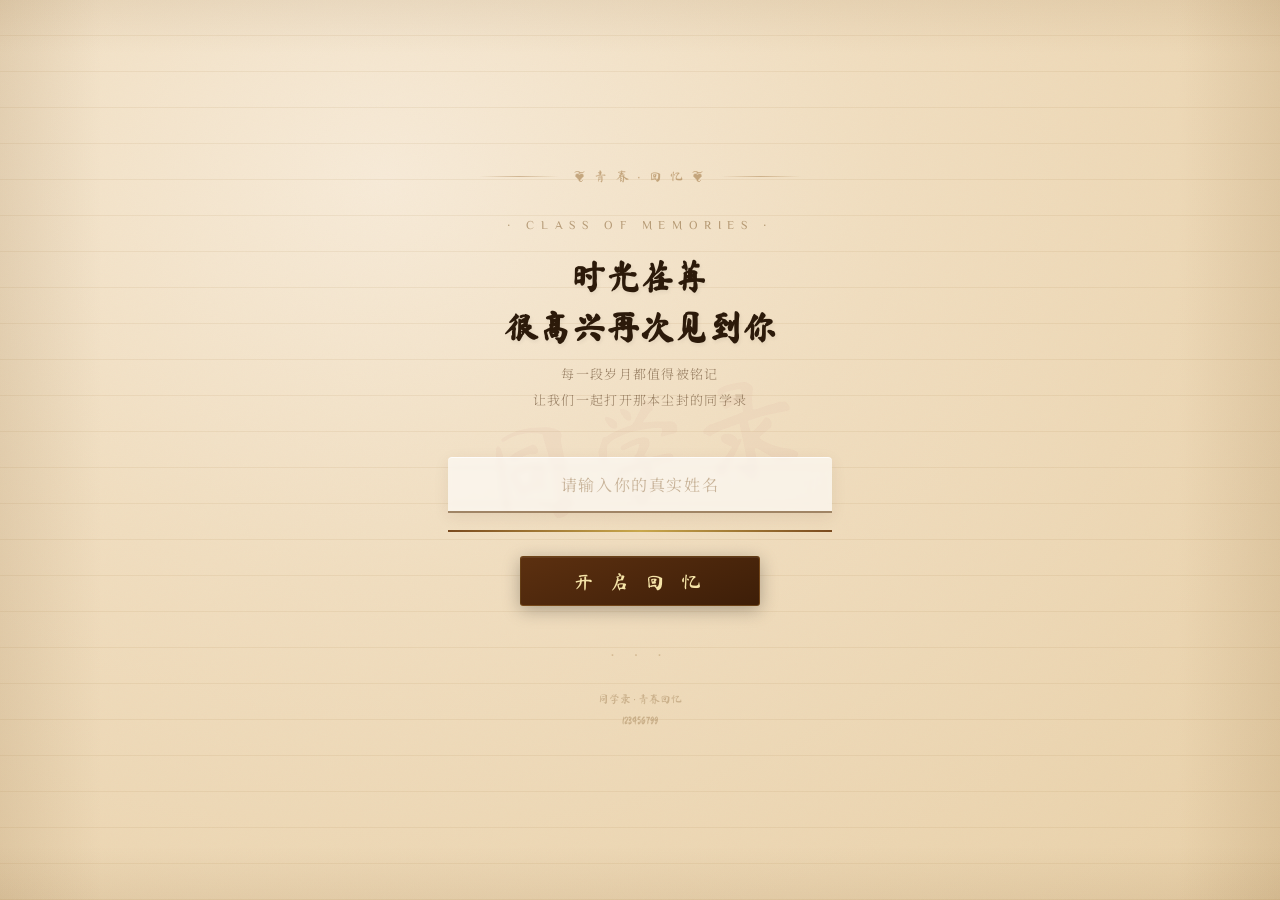
<file: index.html>
<!DOCTYPE html>
<html lang="zh-CN">
<head>
<meta charset="UTF-8">
<meta name="viewport" content="width=device-width, initial-scale=1.0">
<title>同学录 · 青春回忆</title>
<!--
  ┌─────────────────────────────────────────────────────┐
  │  Layer 结构说明                                       │
  │  Layer 1: #background-layer   暗色木质纹理背景         │
  │  Layer 2: #sticker-layer      无（首页不用贴纸层）      │
  │  Layer 3: #book-wrap          书本 3D 动画            │
  │           #page-wrap          登录表单                │
  │  Layer 4: #overlay-layer      萤火虫漂浮效果           │
  └─────────────────────────────────────────────────────┘
-->
<link rel="stylesheet" href="assets/css/common.css">
<style>
  /* ── 首页专属样式 ── */
  html, body { overflow: hidden; height: 100%; }

  /* ── Layer 1: 暗色背景 ── */
  #background-layer {
    position: fixed; inset: 0;
    z-index: 0;
    background:
      repeating-linear-gradient(92deg, transparent 0px, transparent 3px, rgba(0,0,0,0.07) 3px, rgba(0,0,0,0.07) 4px),
      repeating-linear-gradient(180deg, transparent 0px, transparent 60px, rgba(0,0,0,0.03) 60px, rgba(0,0,0,0.03) 61px),
      linear-gradient(160deg, #2a1506 0%, #1a0e04 20%, #2e1a08 35%, #180c03 50%, #2c1808 65%, #1e1005 80%, #251408 100%);
    pointer-events: none;
  }
  /* 烛光呼吸 */
  #background-layer::after {
    content: '';
    position: absolute; inset: 0;
    background: radial-gradient(ellipse at 50% 45%, rgba(120,70,20,0.14) 0%, transparent 65%);
    animation: candleBreath 4s ease-in-out infinite alternate;
  }
  @keyframes candleBreath {
    0%   { opacity: 0.4; }
    50%  { opacity: 0.8; }
    100% { opacity: 0.5; }
  }

  /* ── Layer 2: 贴纸层（首页留空，后续可加入装饰贴纸） ── */
  #sticker-layer {
    position: absolute; inset: 0;
    z-index: 1;             /* 高于背景伪元素，低于内容层 */
    pointer-events: none;
    overflow: visible;
  }
  /* 示例贴纸放置位置（注释标记，后续手动添加）：
     右上角装饰: position: absolute; top: 60px; right: 40px;
     左下角装饰: position: absolute; bottom: 80px; left: 30px;
  */

  /* ── Layer 3: 书本动画 + 登录表单 ── */
  #book-wrap {
    position: fixed; inset: 0;
    display: flex; align-items: center; justify-content: center;
    z-index: 20;
    perspective: 1500px; perspective-origin: 50% 50%;
    transition: opacity 0.7s ease;
  }
  #book-wrap.fadeout { opacity: 0; pointer-events: none; }

  #book-scene {
    transform-style: preserve-3d;
    transform: scale(0.5) translateY(40px);
    transition: transform 2.2s cubic-bezier(0.22, 0.1, 0.36, 1);
  }
  #book-scene.settled {
    transform: scale(1.4) translateY(0);
    animation: gentleFloat 3.5s ease-in-out infinite 2.2s;
  }
  @keyframes gentleFloat {
    0%, 100% { transform: scale(1.4) translateY(0px); }
    50%       { transform: scale(1.4) translateY(-6px); }
  }

  #book { position: relative; width: 240px; height: 320px; transform-style: preserve-3d; }

  .book-inner-page {
    position: absolute; inset: 0; border-radius: 2px 8px 8px 2px;
    overflow: hidden; z-index: 1; display: none;
    background:
      url("data:image/svg+xml,%3Csvg xmlns='http://www.w3.org/2000/svg' width='300' height='300'%3E%3Cfilter id='f'%3E%3CfeTurbulence type='fractalNoise' baseFrequency='0.9' numOctaves='4' stitchTiles='stitch'/%3E%3CfeColorMatrix type='matrix' values='0 0 0 0 0.75 0 0 0 0 0.63 0 0 0 0 0.42 0 0 0 0.06 0'/%3E%3C/filter%3E%3Crect width='300' height='300' filter='url(%23f)'/%3E%3C/svg%3E"),
      radial-gradient(ellipse at 30% 20%, #f7ead8 0%, #f0ddbf 40%, #e8d0a8 100%);
    box-shadow: inset 6px 0 18px rgba(0,0,0,0.35), inset -2px 0 8px rgba(100,60,10,0.15);
  }
  .book-inner-page::after {
    content: ''; position: absolute; inset: 0;
    background: repeating-linear-gradient(to bottom, transparent 0px, transparent 19px, rgba(160,120,60,0.2) 19px, rgba(160,120,60,0.2) 20px);
  }

  .book-cover {
    position: absolute; inset: 0; border-radius: 2px 8px 8px 2px; z-index: 2;
    transform-origin: left center; transform-style: flat;
    backface-visibility: hidden; -webkit-backface-visibility: hidden;
    transition: transform 2.2s cubic-bezier(0.15, 0.85, 0.25, 1.0), box-shadow 0.3s ease;
    background:
      url("data:image/svg+xml,%3Csvg xmlns='http://www.w3.org/2000/svg' width='200' height='200'%3E%3Cfilter id='n'%3E%3CfeTurbulence type='fractalNoise' baseFrequency='0.75' numOctaves='4' stitchTiles='stitch'/%3E%3CfeColorMatrix type='saturate' values='0'/%3E%3C/filter%3E%3Crect width='200' height='200' filter='url(%23n)' opacity='0.07'/%3E%3C/svg%3E"),
      linear-gradient(160deg, #6b3a18 0%, #4a2208 15%, #5c2e10 30%, #3d1a06 45%, #562a0e 60%, #402010 75%, #5a2c10 90%, #3a1808 100%);
    box-shadow:
      inset 3px 0 8px rgba(0,0,0,0.5),
      inset -2px 0 6px rgba(100,55,15,0.3),
      inset 0 3px 8px rgba(0,0,0,0.3),
      inset 0 -3px 8px rgba(0,0,0,0.4),
      6px 12px 50px rgba(0,0,0,0.75),
      2px 4px 16px rgba(0,0,0,0.5);
  }
  #book.open .book-cover {
    transform: rotateY(-162deg);
    box-shadow: inset 3px 0 8px rgba(0,0,0,0.5), inset -2px 0 6px rgba(100,55,15,0.3);
  }

  .cover-light-sweep {
    position: absolute; inset: 0; border-radius: 2px 8px 8px 2px;
    z-index: 5; pointer-events: none;
    background: linear-gradient(120deg, transparent 0%, rgba(255,220,120,0) 30%, rgba(255,220,120,0.15) 50%, rgba(255,220,120,0) 70%, transparent 100%);
    background-size: 300% 100%; background-position: 100% 0;
    opacity: 0; transition: opacity 0.5s ease;
  }
  #book.open .cover-light-sweep { opacity: 1; animation: lightSweep 2.2s ease-out forwards; }
  @keyframes lightSweep { 0% { background-position: 100% 0; } 100% { background-position: -100% 0; } }

  .book-cover::before {
    content: ''; position: absolute; left: 20px; top: 0; bottom: 0; width: 1px;
    background: linear-gradient(to bottom, transparent 0%, rgba(0,0,0,0.5) 15%, rgba(0,0,0,0.45) 85%, transparent 100%);
    z-index: 3;
  }

  .cover-border {
    position: absolute; inset: 12px 12px 12px 26px;
    border: 2px solid rgba(180,130,50,0.3); border-radius: 2px; pointer-events: none; z-index: 2;
  }
  .cover-border::before { content: ''; position: absolute; inset: 4px; border: 1px solid rgba(180,130,50,0.15); border-radius: 1px; }
  .cover-border::after  { content: '❧'; position: absolute; bottom: -10px; right: -10px; color: rgba(180,130,50,0.28); font-size: 18px; transform: rotate(90deg); }

  .spine-knot {
    position: absolute; left: 0; width: 23px; height: 9px; transform: translateY(-50%);
    pointer-events: none; z-index: 3;
    background: linear-gradient(to bottom, rgba(255,255,255,0.16) 0%, rgba(200,130,50,0.1) 20%, rgba(60,20,5,0.14) 40%, rgba(0,0,0,0.36) 58%, rgba(0,0,0,0.5) 72%, rgba(255,255,255,0.04) 100%);
    border-top: 1px solid rgba(255,255,255,0.22); border-bottom: 1px solid rgba(0,0,0,0.62);
  }

  .corner-brass { position: absolute; width: 34px; height: 34px; z-index: 3; pointer-events: none; }
  .corner-brass::before {
    content: ''; position: absolute; right: 0; top: 0; bottom: 0; width: 8px; border-radius: 0 2px 2px 0;
    background: linear-gradient(to left, rgba(80,50,5,0.2) 0%, #faf3b0 8%, #e8c838 22%, #b08820 42%, #d4ad38 55%, #f0dc60 64%, #a87c1c 78%, #c9a840 90%, rgba(180,130,30,0.6) 100%);
    box-shadow: inset -2px 0 3px rgba(255,255,255,0.4), 2px 0 5px rgba(0,0,0,0.55), 0 0 0 1px rgba(0,0,0,0.25);
  }
  .corner-brass::after {
    content: ''; position: absolute; right: 0; left: 0; height: 8px;
    background: linear-gradient(to bottom, rgba(80,50,5,0.2) 0%, #faf3b0 8%, #e8c838 22%, #b08820 42%, #d4ad38 55%, #f0dc60 64%, #a87c1c 78%, #c9a840 90%, rgba(180,130,30,0.6) 100%);
    box-shadow: inset 0 -2px 3px rgba(255,255,255,0.4), 0 2px 5px rgba(0,0,0,0.55), 0 0 0 1px rgba(0,0,0,0.25);
  }
  .corner-brass.tr { top: 0; right: 0; }
  .corner-brass.br { bottom: 0; right: 0; }
  .corner-brass.br::after { bottom: 0; border-radius: 0 0 2px 0; }

  .book-nameplate {
    position: absolute; top: 50%; left: 50%; transform: translate(-44%, -50%);
    padding: 22px 22px 16px; z-index: 2; text-align: center; min-width: 136px;
    background: rgba(0,0,0,0.2); border: 2px dashed rgba(185,138,55,0.5);
    box-shadow:
      inset 0 2px 10px rgba(0,0,0,0.5),
      inset 0 -2px 6px rgba(0,0,0,0.28),
      0 0 0 1px rgba(0,0,0,0.7),
      0 0 0 5px rgba(32,14,3,0.95),
      0 0 0 6px rgba(185,138,55,0.28),
      0 3px 12px rgba(0,0,0,0.45);
  }
  .book-title .main {
    font-family: 'Ma Shan Zheng', cursive; font-size: 46px; letter-spacing: 0.15em; line-height: 1;
    background: linear-gradient(180deg, #f5e4a8 0%, #c9a84c 40%, #e8c96a 55%, #9a7020 70%, #c9a84c 85%, #f5e4a8 100%);
    -webkit-background-clip: text; -webkit-text-fill-color: transparent; background-clip: text;
    filter: drop-shadow(0 1px 3px rgba(0,0,0,0.65)); display: block; position: relative;
  }
  .book-title .main::after {
    content: '同学录'; position: absolute; top: 0; left: 0; right: 0; bottom: 0;
    background: linear-gradient(105deg, transparent 35%, rgba(255,240,180,0.4) 45%, rgba(255,255,255,0.55) 50%, rgba(255,240,180,0.4) 55%, transparent 65%);
    background-size: 250% 100%; -webkit-background-clip: text; -webkit-text-fill-color: transparent; background-clip: text;
    animation: shimmerGold 4s ease-in-out infinite 2.5s;
    font-family: 'Ma Shan Zheng', cursive; font-size: 46px; letter-spacing: 0.15em; line-height: 1;
  }
  @keyframes shimmerGold { 0% { background-position: 150% center; } 40%, 100% { background-position: -50% center; } }
  .book-title .sub { font-family: 'ZCOOL XiaoWei', serif; font-size: 10px; letter-spacing: 0.4em; color: rgba(200,165,80,0.55); display: block; margin-top: 10px; }
  .book-year { position: absolute; bottom: 16px; left: 50%; transform: translateX(-44%); font-family: 'ZCOOL XiaoWei', serif; font-size: 10px; letter-spacing: 0.3em; color: rgba(200,165,80,0.4); z-index: 2; }

  .cover-vignette {
    position: absolute; inset: 0; pointer-events: none; z-index: 4; border-radius: 2px 8px 8px 2px;
    background: radial-gradient(ellipse at 52% 46%, transparent 18%, rgba(5,2,0,0.16) 45%, rgba(4,1,0,0.42) 68%, rgba(3,1,0,0.68) 85%, rgba(1,0,0,0.8) 100%);
  }

  /* 登录页面层 */
  #page-wrap {
    position: fixed; inset: 0;
    display: flex; align-items: center; justify-content: center;
    z-index: 25; opacity: 0; pointer-events: none;
    transition: opacity 0.9s ease;
    background:
      url("data:image/svg+xml,%3Csvg xmlns='http://www.w3.org/2000/svg' width='300' height='300'%3E%3Cfilter id='f'%3E%3CfeTurbulence type='fractalNoise' baseFrequency='0.9' numOctaves='4' stitchTiles='stitch'/%3E%3CfeColorMatrix type='matrix' values='0 0 0 0 0.75 0 0 0 0 0.63 0 0 0 0 0.42 0 0 0 0.06 0'/%3E%3C/filter%3E%3Crect width='300' height='300' filter='url(%23f)'/%3E%3C/svg%3E"),
      radial-gradient(ellipse at 30% 20%, #f7ead8 0%, #f0ddbf 40%, #e8d0a8 100%);
  }
  #page-wrap::before {
    content: ''; position: absolute; inset: 0;
    background:
      linear-gradient(to right, rgba(100,60,10,0.1) 0%, transparent 8%, transparent 92%, rgba(100,60,10,0.1) 100%),
      linear-gradient(to bottom, rgba(100,60,10,0.07) 0%, transparent 6%, transparent 94%, rgba(100,60,10,0.07) 100%);
    pointer-events: none;
  }
  #page-wrap::after {
    content: ''; position: absolute; inset: 0;
    background: repeating-linear-gradient(to bottom, transparent 0px, transparent 35px, rgba(160,120,60,0.1) 35px, rgba(160,120,60,0.1) 36px);
    pointer-events: none;
  }
  #page-wrap.visible { opacity: 1; pointer-events: all; }

  #page-content {
    position: relative; text-align: center; z-index: 2;
    max-width: 440px; padding: 0 28px; width: 100%;
  }
  #page-content > * { opacity: 0; transform: translateY(22px); transition: opacity 0.65s ease, transform 0.65s cubic-bezier(0.22,1,0.36,1); }
  #page-content > *.line-visible { opacity: 1; transform: translateY(0); }

  .top-ornament {
    display: flex; align-items: center; gap: 14px; justify-content: center;
    margin-bottom: 34px; color: rgba(140,90,30,0.45); font-size: 13px; letter-spacing: 0.2em;
  }
  .top-ornament::before, .top-ornament::after {
    content: ''; flex: 1; height: 1px;
    background: linear-gradient(to right, transparent, rgba(140,90,30,0.35), transparent); max-width: 80px;
  }
  .page-tagline { font-family: 'ZCOOL XiaoWei', serif; font-size: 12px; letter-spacing: 0.55em; color: rgba(120,80,30,0.5); margin-bottom: 18px; }
  .page-heading { font-family: 'Ma Shan Zheng', cursive; font-size: 34px; color: var(--ink); line-height: 1.5; margin-bottom: 8px; text-shadow: 1px 2px 4px rgba(0,0,0,0.07); }
  .page-sub { font-family: 'Noto Serif SC', serif; font-weight: 300; font-size: 13px; color: rgba(80,50,20,0.55); letter-spacing: 0.1em; line-height: 2; margin-bottom: 44px; }

  /* 输入框 */
  .input-group { position: relative; margin-bottom: 24px; }
  #name-input {
    width: 100%; padding: 15px 22px;
    background: rgba(255,255,255,0.45);
    border: none; border-bottom: 2px solid rgba(100,60,15,0.28); border-top: 1px solid rgba(255,255,255,0.75);
    border-radius: 4px 4px 0 0;
    font-family: 'Noto Serif SC', serif; font-size: 16px; color: var(--ink);
    text-align: center; letter-spacing: 0.1em; outline: none;
    backdrop-filter: blur(2px); transition: border-color 0.3s, background 0.3s, box-shadow 0.3s;
    caret-color: var(--book-light);
  }
  #name-input::placeholder { color: rgba(120,80,30,0.38); }
  #name-input:focus { background: rgba(255,255,255,0.62); border-bottom-color: rgba(100,60,15,0.6); box-shadow: 0 4px 16px rgba(80,40,10,0.08); }
  .input-line {
    position: absolute; bottom: 0; left: 50%; width: 0; height: 2px;
    background: linear-gradient(to right, var(--book-light), var(--gold), var(--book-light));
    transform: translateX(-50%); transition: width 0.4s cubic-bezier(0.22,1,0.36,1);
  }
  #name-input:focus ~ .input-line { width: 100%; }
  .error-msg { color: var(--red-seal); font-size: 12px; margin-top: 7px; opacity: 0; transition: opacity 0.3s; font-family: 'ZCOOL XiaoWei', serif; letter-spacing: 0.05em; }
  .error-msg.show { opacity: 1; }

  #enter-btn {
    position: relative; padding: 14px 52px;
    background: linear-gradient(160deg, #5c3010 0%, #3d1e08 100%);
    color: var(--gold-pale); border: 1px solid rgba(180,130,50,0.3); border-radius: 3px;
    font-family: 'Ma Shan Zheng', cursive; font-size: 20px; letter-spacing: 0.3em;
    cursor: pointer; overflow: hidden; transition: transform 0.2s, box-shadow 0.3s;
    box-shadow: 0 4px 18px rgba(0,0,0,0.28), inset 0 1px 0 rgba(255,255,255,0.07);
  }
  #enter-btn::before { content: ''; position: absolute; inset: 0; background: linear-gradient(160deg, rgba(200,160,60,0.1), transparent); opacity: 0; transition: opacity 0.3s; }
  #enter-btn:hover { transform: translateY(-2px); box-shadow: 0 8px 28px rgba(0,0,0,0.32); }
  #enter-btn:hover::before { opacity: 1; }
  #enter-btn:active { transform: translateY(0); }
  .ripple { position: absolute; border-radius: 50%; background: rgba(200,160,60,0.22); transform: scale(0); animation: rippleAnim 0.5s linear; pointer-events: none; }
  @keyframes rippleAnim { to { transform: scale(4); opacity: 0; } }

  .bottom-ornament { margin-top: 40px; color: rgba(140,90,30,0.25); font-size: 16px; letter-spacing: 0.5em; }

  /* 离开动画 */
  #page-wrap.fade-out { animation: pageLeave 0.85s cubic-bezier(0.4,0,1,1) forwards; }
  @keyframes pageLeave { 0% { opacity: 1; filter: brightness(1); } 50% { opacity: 0.5; filter: brightness(1.3) sepia(0.25); } 100% { opacity: 0; filter: brightness(2) sepia(1); } }

  /* ── Layer 4: 萤火虫漂浮层 ── */
  #overlay-layer {
    position: fixed; inset: 0;
    z-index: 100;
    pointer-events: none;
    overflow: hidden;
  }
</style>
</head>
<body>

<!-- ══ Layer 1: Background UI Layer ══ -->
<div id="background-layer">
  <!-- 贴纸嵌套在背景容器内，相对于背景定位，随背景同步缩放/位移 -->
  <div id="sticker-layer">
  <!--
    ★ 在此处添加首页装饰贴纸 ★
    示例：
    <img class="sticker sticker--float" src="assets/images/stickers/star.png"
         style="top: 8%; right: 6%; width: 60px; --r: 10deg;" alt="">
    <img class="sticker sticker--sway"  src="assets/images/stickers/heart.png"
         style="bottom: 12%; left: 5%; width: 48px; --r: -8deg;" alt="">
  -->
  </div>
</div>

<!-- ══ Layer 3: 书本动画层 ══ -->
<div id="book-wrap">
  <div id="book-scene">
    <div id="book">
      <div class="book-inner-page"></div>
      <div class="book-cover">
        <div class="cover-light-sweep"></div>
        <div class="cover-vignette"></div>
        <div class="cover-border"></div>
        <div class="spine-knot" style="top: 20%"></div>
        <div class="spine-knot" style="top: 38%"></div>
        <div class="spine-knot" style="top: 56%"></div>
        <div class="spine-knot" style="top: 74%"></div>
        <div class="corner-brass tr"></div>
        <div class="corner-brass br"></div>
        <div class="book-nameplate">
          <div class="book-title">
            <span class="main">同学录</span>
            <span class="sub">CLASSMATE · MEMORIES</span>
          </div>
        </div>
        <div class="book-year">岁月留痕·青春永驻</div>
      </div>
    </div>
  </div>
</div>

<!-- ══ Layer 3: 登录表单层 ══ -->
<div id="page-wrap">
  <div class="watermark">同学录</div>
  <div id="page-content">
    <div class="top-ornament">❦ 青 春 · 回 忆 ❦</div>
    <p class="page-tagline">· CLASS OF MEMORIES ·</p>
    <h1 class="page-heading">时光荏苒<br>很高兴再次见到你</h1>
    <p class="page-sub">每一段岁月都值得被铭记<br>让我们一起打开那本尘封的同学录</p>
    <div class="input-group">
      <input type="text" id="name-input" placeholder="请输入你的真实姓名" maxlength="20" autocomplete="off">
      <div class="input-line"></div>
      <div class="error-msg" id="error-msg">姓名未在同学录中找到，请确认后重试</div>
    </div>
    <button id="enter-btn">开 启 回 忆</button>
    <div class="bottom-ornament">· · ·</div>
    <div id="index-footer" style="margin-top:24px;text-align:center;font-size:11px;color:rgba(120,80,30,0.3);line-height:2;"></div>
  </div>
</div>

<!-- ══ Layer 4: Overlay Effect Layer（萤火虫漂浮） ══ -->
<div id="overlay-layer"></div>

<script src="assets/js/common.js?v=10.5.0"></script>
<script src="assets/js/overlay.js?v=10.5.0"></script>
<script>
(function () {
  const bookWrap    = document.getElementById('book-wrap');
  const bookScene   = document.getElementById('book-scene');
  const book        = document.getElementById('book');
  const pageWrap    = document.getElementById('page-wrap');
  const pageContent = document.getElementById('page-content');
  const nameInput   = document.getElementById('name-input');
  const enterBtn    = document.getElementById('enter-btn');
  const errorMsg    = document.getElementById('error-msg');
  const overlayLayer = document.getElementById('overlay-layer');

  /* ── 加载同学名单 ── */
  let classmateList = [];
  fetch('data/classmates.json')
    .then(r => r.json())
    .then(data => { classmateList = data.classmates || []; })
    .catch(() => { console.warn('无法加载同学名单，将跳过验证'); });

  /* ── 加载全局设置（樱花开关） ── */
  let indexParticleEnabled = true;
  let indexParticlePreset  = 'sakura';
  fetch('data/site_config.json')
    .then(r => r.json())
    .then(s => {
      indexParticleEnabled = s.particles?.index?.enabled !== false;
      indexParticlePreset  = s.particles?.index?.preset || 'sakura';
      // 渲染底部备案信息
      var ft = document.getElementById('index-footer');
      if (ft && s.footer) {
        var h = s.footer.copyright || '';
        if (s.footer.beian) h += (h ? '<br>' : '') + '<a href="' + (s.footer.beianUrl || 'https://beian.miit.gov.cn/') + '" target="_blank" style="color:rgba(120,80,30,0.3);text-decoration:none;">' + s.footer.beian + '</a>';
        ft.innerHTML = h;
      }
    })
    .catch(() => {});

  /* ── 开场动画时序 ── */
  function startTimeline() {
    requestAnimationFrame(() => { bookScene.classList.add('settled'); });
    setTimeout(() => { book.classList.add('open'); }, 2200);
    setTimeout(() => {
      pageWrap.classList.add('visible');
      // 粒子效果（受后台开关控制，已在页面加载时读取）
      if (indexParticleEnabled && OverlayPresets[indexParticlePreset]) {
        const cfg = Object.assign({}, OverlayPresets[indexParticlePreset], { container: overlayLayer });
        Overlay.init(cfg);
      }
    }, 2200);
    setTimeout(staggerRevealContent, 2700);
    setTimeout(() => { bookWrap.classList.add('fadeout'); }, 3500);
  }

  function staggerRevealContent() {
    const children = pageContent.children;
    let delay = 0;
    for (let i = 0; i < children.length; i++) {
      (function(el, d) {
        setTimeout(() => {
          el.classList.add('line-visible');
          if (el.querySelector && el.querySelector('#name-input')) {
            setTimeout(() => nameInput.focus(), 400);
          }
        }, d);
      })(children[i], delay);
      delay += 210;
    }
  }

  /* ── 按钮水波纹 ── */
  enterBtn.addEventListener('click', function (e) {
    const rect = this.getBoundingClientRect();
    const r = document.createElement('span');
    const size = Math.max(rect.width, rect.height);
    r.className = 'ripple';
    r.style.cssText = `width:${size}px;height:${size}px;left:${e.clientX-rect.left-size/2}px;top:${e.clientY-rect.top-size/2}px;`;
    this.appendChild(r);
    setTimeout(() => r.remove(), 600);
    handleEnter();
  });

  nameInput.addEventListener('keydown', e => { if (e.key === 'Enter') handleEnter(); });
  nameInput.addEventListener('input', () => errorMsg.classList.remove('show'));

  /* ── 入场逻辑 ── */
  function handleEnter() {
    const name = nameInput.value.trim();
    errorMsg.classList.remove('show');

    if (!name) {
      shake(nameInput);
      return;
    }

    if (classmateList.length > 0 && !classmateList.includes(name)) {
      errorMsg.classList.add('show');
      shake(nameInput);
      return;
    }

    enterBtn.disabled = true;
    nameInput.disabled = true;
    Session.setName(name);

    pageWrap.classList.add('fade-out');
    setTimeout(() => { window.location.href = 'preface.html'; }, 800);
  }

  function shake(el) {
    el.animate([
      { transform: 'translateX(0)' }, { transform: 'translateX(-7px)' },
      { transform: 'translateX(7px)' }, { transform: 'translateX(-5px)' },
      { transform: 'translateX(5px)' }, { transform: 'translateX(0)' }
    ], { duration: 360, easing: 'ease-out' });
    el.focus && el.focus();
  }

  startTimeline();
})();
</script>
</body>
</html>
</file>
<file: assets/css/common.css>
/* ═══════════════════════════════════════════════════════
   同学录 v4 · 公共样式
   ═══════════════════════════════════════════════════════ */

@import url('https://fonts.googleapis.com/css2?family=Ma+Shan+Zheng&family=Noto+Serif+SC:wght@300;400;600;700&family=ZCOOL+XiaoWei&display=swap');

/* ── CSS 变量 ── */
:root {
  --dark-bg:      #1a1208;
  --wood-dark:    #2c1a0a;
  --book-brown:   #4a2c0f;
  --book-mid:     #5c3615;
  --book-light:   #7a4a1e;
  --gold:         #c9a84c;
  --gold-light:   #e8c96a;
  --gold-pale:    #f5e4a8;
  --paper:        #fdf6e3;
  --paper-aged:   #f5ead0;
  --ink:          #2c1a0a;
  --ink-light:    #4a3520;
  --red-seal:     #9b2335;
  --shadow-soft:  rgba(0,0,0,0.12);
  --shadow-med:   rgba(0,0,0,0.25);
  --shadow-deep:  rgba(0,0,0,0.45);
  --border-gold:  rgba(180,130,50,0.3);
  --border-paper: rgba(160,120,60,0.2);

  /* 层级管理 */
  --z-background:  0;
  --z-sticker:     10;
  --z-form:        20;
  --z-nav:         50;
  --z-overlay:     100;
  --z-music:       60;
}

/* ── 基础重置 ── */
*, *::before, *::after { margin: 0; padding: 0; box-sizing: border-box; }
html { scroll-behavior: smooth; -webkit-text-size-adjust: 100%; -ms-text-size-adjust: 100%; }
html, body { width: 100%; min-height: 100%; font-family: 'Noto Serif SC', serif; color: var(--ink); -webkit-tap-highlight-color: transparent; }
img { max-width: 100%; display: block; }
a { text-decoration: none; -webkit-tap-highlight-color: transparent; }


/* ══════════════════════════════════════════
   Layer 1 · Background UI Layer（底层）
   z-index: var(--z-background)  = 0
   ══════════════════════════════════════════ */

.background-layer {
  position: fixed;
  inset: 0;
  z-index: var(--z-background);
  pointer-events: none;
  /* 开启 GPU 合成层，防止移动端滚动白块 */
  transform: translateZ(0);
  -webkit-transform: translateZ(0);
  backface-visibility: hidden;
  -webkit-backface-visibility: hidden;
  will-change: transform;
  /* 纸张噪点纹理 */
  background:
    url("data:image/svg+xml,%3Csvg xmlns='http://www.w3.org/2000/svg' width='300' height='300'%3E%3Cfilter id='f'%3E%3CfeTurbulence type='fractalNoise' baseFrequency='0.9' numOctaves='4' stitchTiles='stitch'/%3E%3CfeColorMatrix type='matrix' values='0 0 0 0 0.75 0 0 0 0 0.63 0 0 0 0 0.42 0 0 0 0.06 0'/%3E%3C/filter%3E%3Crect width='300' height='300' filter='url(%23f)'/%3E%3C/svg%3E"),
    radial-gradient(ellipse at 30% 20%, #f7ead8 0%, #f0ddbf 40%, #e8d0a8 100%);
  /* 移动端：避免 background-attachment:fixed 的性能问题 */
  background-attachment: scroll;
}

/* 横线纹理覆盖 */
.background-layer::after {
  content: '';
  position: absolute;
  inset: 0;
  background: repeating-linear-gradient(
    to bottom,
    transparent 0px, transparent 35px,
    rgba(160,120,60,0.1) 35px, rgba(160,120,60,0.1) 36px
  );
  /* GPU 加速 */
  transform: translateZ(0);
  -webkit-transform: translateZ(0);
}

/* 页面边缘阴影 */
.background-layer::before {
  content: '';
  position: absolute;
  inset: 0;
  background:
    linear-gradient(to right, rgba(100,60,10,0.1) 0%, transparent 8%, transparent 92%, rgba(100,60,10,0.1) 100%),
    linear-gradient(to bottom, rgba(100,60,10,0.07) 0%, transparent 6%, transparent 94%, rgba(100,60,10,0.07) 100%);
  /* GPU 加速 */
  transform: translateZ(0);
  -webkit-transform: translateZ(0);
}

/* 暗色背景层（首页用） */
.background-layer--dark {
  background:
    repeating-linear-gradient(92deg, transparent 0px, transparent 3px, rgba(0,0,0,0.06) 3px, rgba(0,0,0,0.06) 4px),
    repeating-linear-gradient(180deg, transparent 0px, transparent 60px, rgba(0,0,0,0.03) 60px, rgba(0,0,0,0.03) 61px),
    linear-gradient(160deg, #2a1506 0%, #1a0e04 20%, #2e1a08 35%, #180c03 50%, #2c1808 65%, #1e1005 80%, #251408 100%);
}
.background-layer--dark::before,
.background-layer--dark::after { display: none; }


/* ══════════════════════════════════════════
   Layer 2 · Sticker Layer（装饰贴纸层）
   ★ 重构为背景子图层：嵌套在 .background-layer 内
   ★ 使用 position:absolute 相对于背景容器定位
   ★ 贴纸随背景图层同步缩放/位移，不再相对视口浮动
   z-index: 1（高于背景伪元素，低于内容层）
   ══════════════════════════════════════════ */

.sticker-layer {
  position: absolute;
  inset: 0;
  z-index: 1;             /* 高于 ::before/::after 伪元素，低于内容层 */
  pointer-events: none;   /* 默认不拦截鼠标，如需可交互单独覆盖 */
  overflow: visible;      /* 允许贴纸超出背景边界少量溢出 */
  /* GPU 合成层，防止贴纸动画触发重绘 */
  transform: translateZ(0);
  -webkit-transform: translateZ(0);
}

/* 贴纸基础样式 —— 所有贴纸放在 .sticker-layer 内 */
.sticker {
  position: absolute;
  display: block;
  pointer-events: auto;   /* 贴纸本身可被鼠标悬停 */
  transform-origin: center;
  transition: transform 0.3s cubic-bezier(0.22,1,0.36,1);
  user-select: none;
  -webkit-user-drag: none;
}
.sticker:hover { transform: scale(1.12) rotate(var(--r, 0deg)); }

/* 常用贴纸动画（按需给贴纸加 class） */
@keyframes stickerFloat {
  0%, 100% { transform: translateY(0px) rotate(var(--r, 0deg)); }
  50%       { transform: translateY(-8px) rotate(var(--r, 0deg)); }
}
@keyframes stickerSway {
  0%, 100% { transform: rotate(var(--r, -3deg)); }
  50%       { transform: rotate(calc(var(--r, -3deg) + 6deg)); }
}
@keyframes stickerSpin {
  from { transform: rotate(0deg); }
  to   { transform: rotate(360deg); }
}
@keyframes stickerBounce {
  0%, 100% { transform: translateY(0) scale(1); }
  40%       { transform: translateY(-10px) scale(1.05); }
  60%       { transform: translateY(-6px) scale(0.97); }
}

.sticker--float  { animation: stickerFloat 4s ease-in-out infinite; }
.sticker--sway   { animation: stickerSway  3.5s ease-in-out infinite; }
.sticker--spin   { animation: stickerSpin  8s linear infinite; }
.sticker--bounce { animation: stickerBounce 2.5s ease-in-out infinite; }


/* ══════════════════════════════════════════
   Layer 3 · Form Layer（表单层）
   z-index: var(--z-form) = 20
   ══════════════════════════════════════════ */

.form-layer {
  position: relative;
  z-index: var(--z-form);
  min-height: 100vh;
}

/* 3D 透视卡片容器 */
.form-card-wrap {
  perspective: 1200px;
  perspective-origin: 50% 40%;
}

.form-card {
  transform-style: preserve-3d;
  transform: perspective(1200px) rotateX(0deg) rotateY(0deg);
  transition: transform 0.15s ease-out;
  will-change: transform;
}

/* 通用卡片样式 */
.card {
  background: rgba(255,255,255,0.45);
  border: 1px solid var(--border-paper);
  border-radius: 6px;
  padding: 28px;
  -webkit-backdrop-filter: blur(4px);
  backdrop-filter: blur(4px);
  box-shadow:
    0 2px 8px var(--shadow-soft),
    0 8px 32px var(--shadow-soft),
    inset 0 1px 0 rgba(255,255,255,0.7);
  transition: box-shadow 0.3s;
}
/* 不支持 backdrop-filter 的浏览器（如旧版微信、Firefox）降级处理 */
@supports not ((-webkit-backdrop-filter: blur(1px)) or (backdrop-filter: blur(1px))) {
  .card { background: rgba(253,246,227,0.92); }
}
.card:hover {
  box-shadow:
    0 4px 16px var(--shadow-soft),
    0 16px 48px rgba(80,40,10,0.12),
    inset 0 1px 0 rgba(255,255,255,0.7);
}


/* ══════════════════════════════════════════
   Layer 4 · Overlay Effect Layer（全局漂浮层）
   z-index: var(--z-overlay) = 100
   ══════════════════════════════════════════ */

.overlay-effect-layer {
  position: fixed;
  inset: 0;
  z-index: var(--z-overlay);
  pointer-events: none; /* 绝不影响下层交互 */
  overflow: hidden;
}

/* 飘落粒子基础样式（由 JS 动态生成） */
.particle {
  position: absolute;
  top: -60px;
  pointer-events: none;
  user-select: none;
  will-change: transform, opacity;
  filter: drop-shadow(0 0 8px rgba(255,255,255,0.12));
}

@keyframes particleFall {
  0%   { transform: translate3d(0,0,0) rotate(0deg) scale(var(--scale-start, 0.92)); opacity: 0; }
  8%   { opacity: var(--opacity-peak, 0.95); }
  28%  { transform: translate3d(calc(var(--drift, 60px) * 0.25), 28vh, 0) rotate(calc(var(--spin, 360deg) * 0.28)) scale(1); }
  52%  { transform: translate3d(calc(var(--drift, 60px) * 0.72), 58vh, 0) rotate(calc(var(--spin, 360deg) * 0.58)) scale(var(--scale-mid, 1.06)); opacity: calc(var(--opacity-peak, 0.95) * 0.9); }
  78%  { opacity: calc(var(--opacity-peak, 0.95) * 0.7); }
  100% { transform: translate3d(var(--drift, 60px), 110vh, 0) rotate(var(--spin, 360deg)) scale(var(--scale-end, 1.08)); opacity: 0; }
}

/* 备用：纯 CSS 樱花粒子（如不用图片） */
.particle--petal {
  width: 8px;
  height: 8px;
  border-radius: 0 50% 50% 50%;
  background: rgba(255,182,193,0.7);
  transform-origin: center;
  animation: particleFall var(--dur, 8s) var(--delay, 0s) linear infinite;
}
.particle--star {
  width: 6px;
  height: 6px;
  clip-path: polygon(50% 0%, 61% 35%, 98% 35%, 68% 57%, 79% 91%, 50% 70%, 21% 91%, 32% 57%, 2% 35%, 39% 35%);
  background: rgba(255,220,120,0.8);
  animation: particleFall var(--dur, 10s) var(--delay, 0s) linear infinite;
}
.particle--snow {
  width: 5px;
  height: 5px;
  border-radius: 50%;
  background: rgba(255,255,255,0.85);
  box-shadow: 0 0 4px rgba(255,255,255,0.5);
  animation: particleFall var(--dur, 12s) var(--delay, 0s) linear infinite;
}
.particle--confetti {
  width: 8px;
  height: 5px;
  border-radius: 1px;
  animation: particleFall var(--dur, 9s) var(--delay, 0s) linear infinite;
}

/* 萤火虫（暗色背景用） */
@keyframes fireflyFloat {
  0%   { transform: translateY(110vh) translateX(0) scale(0.3); opacity: 0; }
  8%   { opacity: 0.8; }
  35%  { opacity: 0.9; }
  80%  { opacity: 0.5; }
  100% { transform: translateY(-10vh) translateX(var(--drift, 30px)) scale(0.3); opacity: 0; }
}
.particle--firefly {
  border-radius: 50%;
  background: radial-gradient(circle, rgba(255,220,120,0.9) 0%, rgba(230,190,80,0.4) 50%, transparent 100%);
  box-shadow: 0 0 6px 2px rgba(230,190,80,0.2);
  animation: fireflyFloat var(--dur, 14s) var(--delay, 0s) linear infinite;
}


/* ══════════════════════════════════════════
   导航栏
   z-index: var(--z-nav) = 50
   ══════════════════════════════════════════ */

.top-nav {
  position: fixed;
  top: 0; left: 0; right: 0;
  z-index: var(--z-nav);
  padding: 14px 28px;
  display: flex;
  align-items: center;
  justify-content: space-between;
  background: linear-gradient(to bottom, rgba(245,234,208,0.96) 0%, rgba(245,234,208,0) 100%);
  pointer-events: none;
}
.top-nav > * { pointer-events: all; }

.nav-links { display: flex; gap: 4px; }
.nav-link {
  font-family: 'ZCOOL XiaoWei', serif;
  font-size: 13px;
  color: rgba(90,55,18,0.65);
  letter-spacing: 0.1em;
  padding: 5px 13px;
  border-radius: 4px;
  transition: background 0.22s, color 0.22s, box-shadow 0.22s;
  position: relative;
}
.nav-link::after {
  content: '';
  position: absolute; bottom: 2px; left: 13px; right: 13px; height: 1.5px;
  background: var(--gold); border-radius: 1px;
  transform: scaleX(0); transition: transform 0.25s cubic-bezier(0.22,1,0.36,1);
  transform-origin: center;
}
.nav-link:hover {
  background: rgba(201,168,76,0.1);
  color: var(--ink);
}
.nav-link:hover::after { transform: scaleX(1); }
.nav-link.active {
  background: rgba(201,168,76,0.14);
  color: var(--ink);
}
.nav-link.active::after { transform: scaleX(1); }

.user-greeting {
  font-family: 'ZCOOL XiaoWei', serif;
  font-size: 13px;
  color: var(--ink-light);
  letter-spacing: 0.05em;
}
.user-greeting .name {
  font-family: 'Ma Shan Zheng', cursive;
  font-size: 18px;
  color: var(--ink);
}


/* ══════════════════════════════════════════
   水印
   ══════════════════════════════════════════ */

.watermark {
  position: fixed;
  top: 50%; left: 50%;
  transform: translate(-50%, -50%) rotate(-12deg);
  font-family: 'Ma Shan Zheng', cursive;
  font-size: 110px;
  color: rgba(155,35,53,0.032);
  pointer-events: none;
  white-space: nowrap;
  z-index: 1;
  user-select: none;
}


/* ══════════════════════════════════════════
   通用 UI 组件
   ══════════════════════════════════════════ */

/* 按钮 */
.btn {
  position: relative;
  display: inline-block;
  padding: 12px 36px;
  background: linear-gradient(160deg, #5c3010 0%, #3d1e08 100%);
  color: var(--gold-pale);
  border: 1px solid var(--border-gold);
  border-radius: 3px;
  font-family: 'Ma Shan Zheng', cursive;
  font-size: 18px;
  letter-spacing: 0.2em;
  cursor: pointer;
  overflow: hidden;
  transition: transform 0.2s, box-shadow 0.3s;
  box-shadow: 0 4px 18px var(--shadow-med), inset 0 1px 0 rgba(255,255,255,0.07);
  text-align: center;
}
.btn::before {
  content: '';
  position: absolute;
  inset: 0;
  background: linear-gradient(160deg, rgba(200,160,60,0.12), transparent);
  opacity: 0;
  transition: opacity 0.3s;
}
.btn:hover { transform: translateY(-2px); box-shadow: 0 8px 28px var(--shadow-deep); }
.btn:hover::before { opacity: 1; }
.btn:active { transform: translateY(0); }
.btn:disabled { opacity: 0.5; cursor: not-allowed; }

/* Ripple */
.ripple {
  position: absolute;
  border-radius: 50%;
  background: rgba(200,160,60,0.25);
  transform: scale(0);
  animation: rippleAnim 0.5s linear forwards;
  pointer-events: none;
}
@keyframes rippleAnim { to { transform: scale(4); opacity: 0; } }

/* 分隔线 */
.ornament-line {
  display: flex;
  align-items: center;
  gap: 14px;
  justify-content: center;
  color: rgba(140,90,30,0.4);
  font-size: 13px;
  letter-spacing: 0.2em;
  margin: 24px 0;
}
.ornament-line::before,
.ornament-line::after {
  content: '';
  flex: 1;
  height: 1px;
  background: linear-gradient(to right, transparent, rgba(140,90,30,0.35), transparent);
}

/* 章节标题 */
.section-title {
  font-family: 'Ma Shan Zheng', cursive;
  font-size: 22px;
  color: var(--ink);
  margin-bottom: 18px;
  padding-bottom: 10px;
  border-bottom: 1px solid var(--border-paper);
  display: flex;
  align-items: center;
  gap: 10px;
}
.section-title::before {
  content: '';
  display: inline-block;
  width: 4px;
  height: 22px;
  background: linear-gradient(to bottom, var(--gold), var(--book-light));
  border-radius: 2px;
}

/* 标签徽章 */
.badge {
  display: inline-block;
  padding: 3px 10px;
  background: rgba(201,168,76,0.12);
  border: 1px solid rgba(201,168,76,0.3);
  border-radius: 20px;
  font-family: 'ZCOOL XiaoWei', serif;
  font-size: 12px;
  color: var(--book-mid);
  letter-spacing: 0.05em;
}

/* 淡入动画 */
.fade-in {
  opacity: 0;
  transform: translateY(12px);
  transition: opacity 0.5s ease, transform 0.5s cubic-bezier(0.22,1,0.36,1);
}
.fade-in.visible { opacity: 1; transform: translateY(0); }

/* 页脚 */
.page-footer {
  text-align: center;
  padding: 40px 0 30px;
  color: rgba(140,90,30,0.22);
  font-size: 12px;
  letter-spacing: 0.35em;
  font-family: 'ZCOOL XiaoWei', serif;
}


/* ══════════════════════════════════════════
   音乐播放器
   z-index: var(--z-music) = 60
   ══════════════════════════════════════════ */

.music-player {
  position: fixed;
  bottom: 24px;
  right: 24px;
  z-index: var(--z-music);
  display: flex;
  align-items: center;
  gap: 10px;
  padding: 10px 18px;
  background: rgba(74,44,15,0.92);
  border: 1px solid var(--border-gold);
  border-radius: 30px;
  cursor: pointer;
  box-shadow: 0 4px 20px var(--shadow-deep);
  color: var(--gold-pale);
  font-family: 'ZCOOL XiaoWei', serif;
  font-size: 12px;
  letter-spacing: 0.05em;
  transition: transform 0.3s, box-shadow 0.3s;
  -webkit-backdrop-filter: blur(8px);
  backdrop-filter: blur(8px);
  /* 触摸优化 */
  touch-action: manipulation;
  -webkit-tap-highlight-color: transparent;
}
.music-player:hover {
  transform: translateY(-2px);
  box-shadow: 0 8px 28px var(--shadow-deep);
}
.music-icon { font-size: 18px; line-height: 1; }
.music-player.playing .music-icon { animation: musicSpin 3s linear infinite; }
@keyframes musicSpin { to { transform: rotate(360deg); } }
.music-title { max-width: 120px; overflow: hidden; text-overflow: ellipsis; white-space: nowrap; }
/* 自动播放被阻止时的提示状态 */
.music-player.needs-interact {
  animation: musicPulse 1.8s ease-in-out infinite;
  border-color: rgba(201,168,76,0.6);
}
@keyframes musicPulse {
  0%,100% { box-shadow: 0 4px 20px var(--shadow-deep); }
  50%      { box-shadow: 0 4px 28px rgba(201,168,76,0.35), 0 0 0 4px rgba(201,168,76,0.1); }
}
.music-tip {
  font-size: 11px; color: rgba(240,210,150,0.7);
  letter-spacing: 0.08em; margin-left: 2px;
  animation: tipBlink 1.2s step-end infinite;
}
@keyframes tipBlink { 0%,100%{opacity:1} 50%{opacity:0.4} }


/* ══════════════════════════════════════════
   跨浏览器兼容性补丁（微信/Safari/Firefox/旧版Chrome）
   ══════════════════════════════════════════ */

/* 1. 微信内置浏览器字体降级：当 Google Fonts 无法加载时，使用系统字体作为备用 */
@font-face {
  font-family: 'Ma Shan Zheng';
  src: local('楷体');
  font-display: swap;
}

/* 2. 微信/Safari 下 clip-path 屬性兼容性 */
.particle--star {
  -webkit-clip-path: polygon(50% 0%, 61% 35%, 98% 35%, 68% 57%, 79% 91%, 50% 70%, 21% 91%, 32% 57%, 2% 35%, 39% 35%);
}

/* 3. iOS Safari 下的滚动优化 */
.form-layer,
.overlay-effect-layer {
  -webkit-overflow-scrolling: touch;
}

/* 4. 微信内置浏览器中 backdrop-filter 降级 */
@supports not ((-webkit-backdrop-filter: blur(1px)) or (backdrop-filter: blur(1px))) {
  .music-player { background: rgba(50,28,8,0.97); }
}

/* 5. 移动端响应式适配 */
@media (max-width: 768px) {
  /* 导航栏在小屏幕上缩减内边距 */
  .top-nav {
    padding: 10px 16px;
  }
  /* 导航链接文字缩小 */
  .nav-link {
    font-size: 12px;
    padding: 5px 9px;
    letter-spacing: 0.06em;
  }
  /* 按鈕加大触摸区域 */
  .btn {
    padding: 12px 28px;
    font-size: 16px;
    touch-action: manipulation;
    -webkit-tap-highlight-color: transparent;
  }
  /* 卡片内边距缩小 */
  .card {
    padding: 20px 16px;
  }
  /* 音乐播放器在小屏幕上缩小 */
  .music-player {
    bottom: 16px;
    right: 16px;
    padding: 8px 14px;
    gap: 7px;
  }
  .music-title { max-width: 80px; }
  /* 水印在小屏幕上缩小 */
  .watermark {
    font-size: 72px;
  }
}

@media (max-width: 480px) {
  /* 超小屏幕进一步优化 */
  .top-nav {
    padding: 8px 12px;
  }
  .nav-link {
    font-size: 11px;
    padding: 4px 7px;
  }
  .music-player {
    bottom: 12px;
    right: 12px;
    padding: 7px 12px;
  }
  .music-title { max-width: 60px; }
  .watermark {
    font-size: 52px;
  }
}

/* 6. 高分辨率屏幕优化 (Retina / 高清屏) */
@media (-webkit-min-device-pixel-ratio: 2), (min-resolution: 192dpi) {
  .background-layer {
    /* 高分辨率屏上保证背景清晰 */
    background-size: 150px 150px, auto;
  }
}

/* 7. 减少动画（系统设置了减少动画时） */
@media (prefers-reduced-motion: reduce) {
  .sticker--float,
  .sticker--sway,
  .sticker--spin,
  .sticker--bounce {
    animation: none;
  }
  .fade-in {
    transition: opacity 0.2s ease;
  }
  .particle {
    animation-duration: 0.01s !important;
    animation-iteration-count: 1 !important;
    opacity: 0 !important;
  }
}

/* 8. Firefox 特定修复 */
@-moz-document url-prefix() {
  /* Firefox 下字体平滑化 */
  html {
    -moz-osx-font-smoothing: grayscale;
  }
}
</file>
<file: assets/css/form.css>
/* ═══════════════════════════════════════════════════════
   同学录 v4 · 同学录表单样式
   ═══════════════════════════════════════════════════════ */

@import url('https://fonts.googleapis.com/css2?family=Ma+Shan+Zheng&family=Noto+Serif+SC:wght@300;400;600;700&family=ZCOOL+XiaoWei&display=swap');

/* ── 全局字体 CSS 变量默认值（由后台字体配置覆盖） ── */
:root {
  --global-font: 'Noto Serif SC', serif;
  --global-font-size: 15px;
  --global-label-size: 11px;
}

/* ── 表单主容器 ── */
.student-page {
  overflow-x: hidden;
  overflow-y: auto;
}

/* ── 个人主页外层容器 ── */
.profile-wrap {
  position: relative;
  z-index: var(--z-form);
  max-width: 720px;
  margin: 0 auto;
  padding: 88px 28px 80px;
}

/* ── 个人头部 Hero ── */
.profile-hero {
  text-align: center;
  margin-bottom: 48px;
  position: relative;
}

.avatar-ring {
  width: 108px;
  height: 108px;
  border-radius: 50%;
  margin: 0 auto 20px;
  border: 3px solid rgba(201,168,76,0.35);
  box-shadow:
    0 0 0 6px rgba(201,168,76,0.08),
    0 6px 24px rgba(0,0,0,0.12);
  overflow: hidden;
  display: flex;
  align-items: center;
  justify-content: center;
  background: linear-gradient(135deg, rgba(201,168,76,0.2), rgba(122,74,30,0.15));
  font-family: 'Ma Shan Zheng', cursive;
  font-size: 44px;
  color: var(--book-light);
  transition: box-shadow 0.3s;
}
.avatar-ring:hover {
  box-shadow:
    0 0 0 10px rgba(201,168,76,0.12),
    0 8px 28px rgba(0,0,0,0.16);
}
.avatar-ring img {
  width: 100%;
  height: 100%;
  object-fit: cover;
}

.profile-name {
  font-family: 'Ma Shan Zheng', cursive;
  font-size: 38px;
  color: var(--ink);
  margin-bottom: 8px;
  text-shadow: 1px 2px 4px rgba(0,0,0,0.06);
  line-height: 1.2;
}

.profile-nickname {
  font-family: 'ZCOOL XiaoWei', serif;
  font-size: 15px;
  color: rgba(80,50,20,0.5);
  letter-spacing: 0.15em;
  margin-bottom: 6px;
}

.profile-motto {
  font-family: 'Noto Serif SC', serif;
  font-weight: 300;
  font-size: 13px;
  color: rgba(80,50,20,0.4);
  letter-spacing: 0.08em;
  font-style: italic;
  line-height: 1.8;
  max-width: 400px;
  margin: 0 auto;
}

/* ── 章节卡片 ── */
.profile-section {
  margin-bottom: 32px;
  padding: 24px 28px;
  background: rgba(255,255,255,0.38);
  border: 1px solid rgba(160,120,60,0.18);
  border-radius: 6px;
  backdrop-filter: blur(3px);
  box-shadow:
    0 2px 8px rgba(0,0,0,0.06),
    inset 0 1px 0 rgba(255,255,255,0.65);
  transition: box-shadow 0.3s;
}
.profile-section:hover {
  box-shadow:
    0 4px 20px rgba(80,40,10,0.1),
    inset 0 1px 0 rgba(255,255,255,0.65);
}

/* ── 信息网格 ── */
.info-grid {
  display: grid;
  grid-template-columns: repeat(auto-fill, minmax(200px, 1fr));
  gap: 14px 24px;
}

.info-item {
  display: flex;
  flex-direction: column;
  gap: 4px;
}

.info-label {
  font-family: 'ZCOOL XiaoWei', serif;
  font-size: var(--global-label-size, 11px);
  color: rgba(120,80,30,0.5);
  letter-spacing: 0.15em;
  text-transform: uppercase;
}

.info-value {
  font-family: var(--global-font, 'Noto Serif SC', serif);
  font-size: var(--global-font-size, 15px);
  color: var(--ink-light);
  line-height: 1.6;
  padding-bottom: 5px;
  border-bottom: 1px solid rgba(160,120,60,0.12);
  min-height: 28px;
}

.info-value.empty {
  color: rgba(160,120,80,0.3);
  font-style: italic;
  font-size: calc(var(--global-font-size, 15px) - 2px);
}

/* ── 长文本块 ── */
.text-block {
  font-family: var(--global-font, 'Noto Serif SC', serif);
  font-size: var(--global-font-size, 15px);
  color: var(--ink-light);
  line-height: 2;
  padding: 14px 18px;
  background: rgba(255,255,255,0.3);
  border-radius: 4px;
  border-left: 3px solid rgba(201,168,76,0.4);
  min-height: 52px;
  white-space: pre-wrap;
}
.text-block.empty {
  color: rgba(160,120,80,0.3);
  font-style: italic;
  font-size: calc(var(--global-font-size, 15px) - 2px);
  border-left-color: rgba(201,168,76,0.15);
}

/* ── 标签组 ── */
.tag-group {
  display: flex;
  flex-wrap: wrap;
  gap: 8px;
  padding: 6px 0;
}

.tag {
  display: inline-block;
  padding: 4px 12px;
  background: rgba(201,168,76,0.1);
  border: 1px solid rgba(201,168,76,0.28);
  border-radius: 20px;
  font-family: var(--global-font, 'ZCOOL XiaoWei', serif);
  font-size: calc(var(--global-font-size, 15px) - 2px);
  color: var(--book-mid);
  letter-spacing: 0.05em;
  transition: background 0.2s, transform 0.2s;
}
.tag:hover {
  background: rgba(201,168,76,0.2);
  transform: scale(1.05);
}

/* ── 贴纸展示区（页面内内嵌贴纸展示） ── */
.sticker-showcase {
  display: flex;
  flex-wrap: wrap;
  gap: 14px;
  justify-content: center;
  padding: 14px 0;
  min-height: 60px;
}
.sticker-showcase .sticker-item {
  max-width: 80px;
  max-height: 80px;
  border-radius: 8px;
  box-shadow: 0 2px 8px rgba(0,0,0,0.1);
  transition: transform 0.3s;
  cursor: pointer;
}
.sticker-showcase .sticker-item:hover {
  transform: scale(1.2) rotate(5deg);
}

/* ── 照片墙 ── */
.photo-wall {
  display: grid;
  grid-template-columns: repeat(auto-fill, minmax(160px, 1fr));
  gap: 10px;
  padding: 6px 0;
}
.photo-wall img {
  width: 100%;
  aspect-ratio: 4/3;
  object-fit: cover;
  border-radius: 4px;
  border: 1px solid rgba(160,120,60,0.15);
  transition: transform 0.3s, box-shadow 0.3s;
  cursor: zoom-in;
}
.photo-wall img:hover {
  transform: scale(1.04);
  box-shadow: 0 6px 20px rgba(0,0,0,0.18);
}

/* ── 占位提示（空内容） ── */
.placeholder-hint {
  display: flex;
  align-items: center;
  justify-content: center;
  padding: 20px;
  color: rgba(160,120,80,0.28);
  font-family: var(--global-font, 'ZCOOL XiaoWei', serif);
  font-size: calc(var(--global-font-size, 15px) - 2px);
  letter-spacing: 0.1em;
  border: 1px dashed rgba(160,120,60,0.2);
  border-radius: 4px;
  background: rgba(255,255,255,0.15);
  font-style: italic;
}

/* ── 信封式分隔符 ── */
.envelope-divider {
  display: flex;
  align-items: center;
  gap: 12px;
  margin: 28px 0;
  color: rgba(140,90,30,0.3);
  font-size: 12px;
  letter-spacing: 0.3em;
}
.envelope-divider::before,
.envelope-divider::after {
  content: '';
  flex: 1;
  height: 1px;
  background: linear-gradient(to right, transparent, rgba(140,90,30,0.2), transparent);
}

/* ── 3D 视差容器 ── */
.parallax-card {
  perspective: 1000px;
}
.parallax-inner {
  transform-style: preserve-3d;
  transition: transform 0.1s ease-out;
  will-change: transform;
}

/* ── 印章装饰 ── */
.seal {
  display: inline-flex;
  align-items: center;
  justify-content: center;
  width: 60px;
  height: 60px;
  border: 2px solid rgba(155,35,53,0.45);
  border-radius: 50%;
  font-family: 'Ma Shan Zheng', cursive;
  font-size: 14px;
  color: rgba(155,35,53,0.55);
  letter-spacing: 0.1em;
  transform: rotate(-12deg);
  opacity: 0.6;
}

/* ── 响应式 ── */
@media (max-width: 600px) {
  .profile-wrap { padding: 80px 16px 60px; }
  .info-grid { grid-template-columns: repeat(2, 1fr); }
  .photo-wall { grid-template-columns: repeat(2, 1fr); }
  .profile-section { padding: 18px 16px; }
}
</file>
